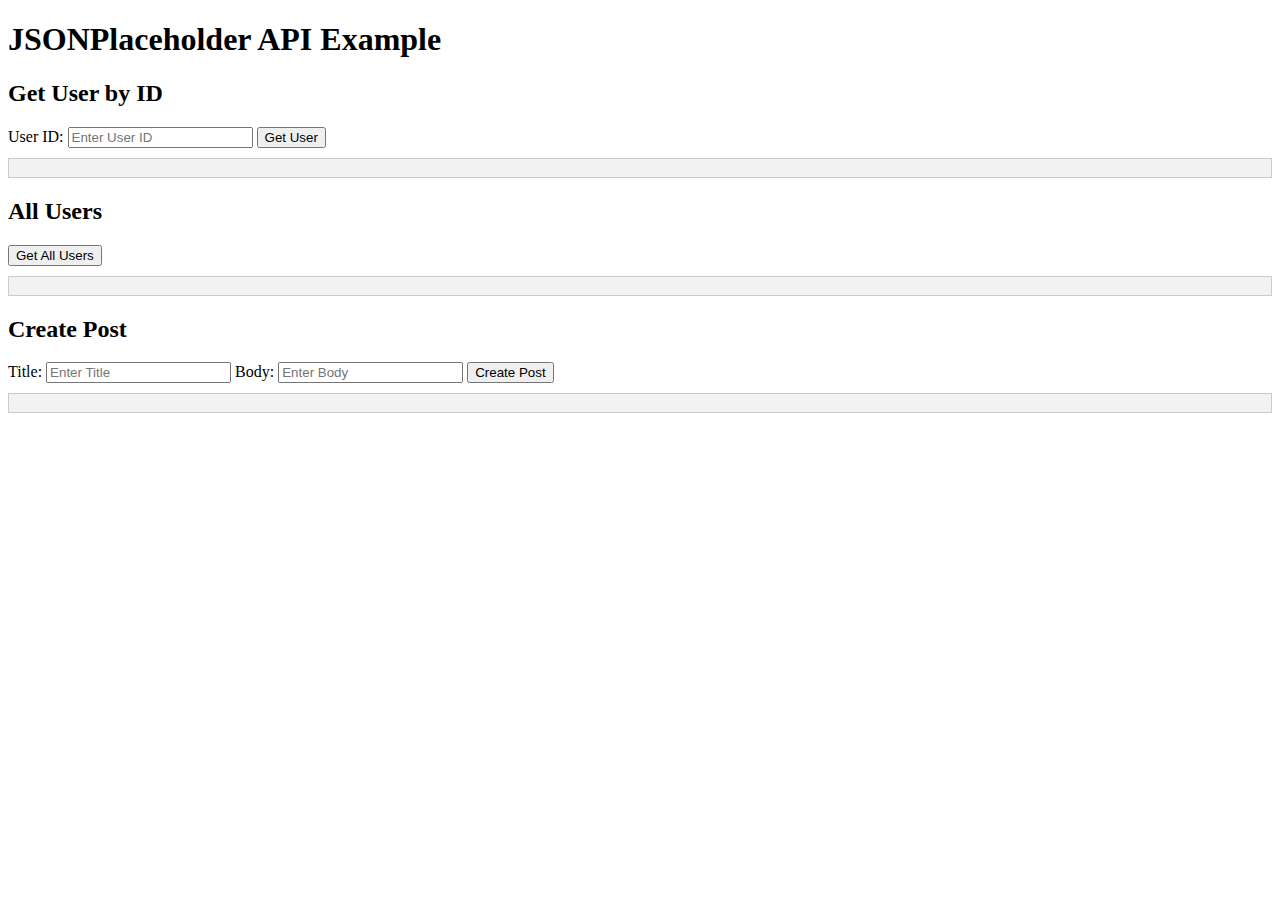
<file: Web_Development/Lab. Fetch API/index.html>
<!DOCTYPE html>
<html lang="en">

<head>
  <meta charset="UTF-8">
  <meta name="viewport" content="width=device-width, initial-scale=1.0">
  <title>Lab Fetch API</title>
  <link rel="stylesheet" href="style.css">
</head>

<body>
  <h1>JSONPlaceholder API Example</h1>
  <div class="box">
    <h2>Get User by ID</h2>
    <div class="search">
      <label for="userId">User ID: </label>
      <input type="text" id="userId" placeholder="Enter User ID">
      <button id="getUser">Get User</button>
    </div>
    <div class="container" id="userDetails"></div>
  </div>

  <div class="box">
    <h2>All Users</h2>
    <button id="getAllUsers">Get All Users</button>
    <div class="container" id="allUsers"></div>
  </div>

  <div class="box">
    <h2>Create Post</h2>
    <div class="post">
      <label for="title">Title: </label>
      <input type="text" id="title" placeholder="Enter Title">
      <label for="body">Body: </label>
      <input type="text" id="body" placeholder="Enter Body">
      <button id="createPost">Create Post</button>
    </div>
    <div class="container" id="postDetails"></div>
  </div>

  <script src="script.js"></script>
</body>

</html>
</file>
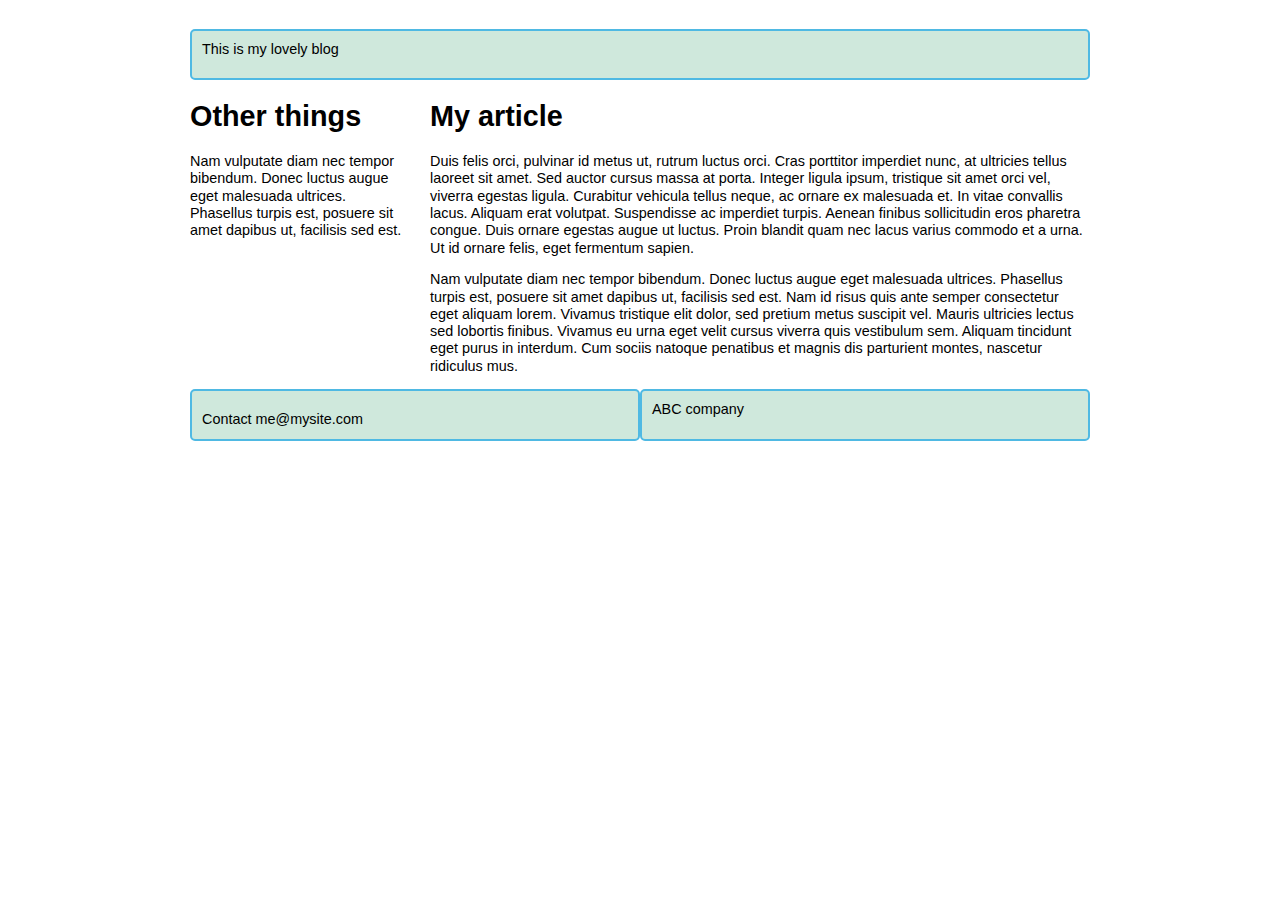
<file: Web_Development/Lab. Flexbox2/index.html>
<!DOCTYPE html>
<html lang="en">

<head>
  <meta charset="UTF-8">
  <meta name="viewport" content="width=device-width, initial-scale=1.0">
  <title>Flexbox 2</title>
  <link type="text/css" rel="stylesheet" href="style.css">
</head>

<body>
  <div class="container">
    <div>
      <header>This is my lovely blog</header>
    </div>

  </div>

  <div class="container">
    <aside>
      <h1>Other things</h1>
      <p>Nam vulputate diam nec tempor bibendum. Donec luctus augue eget malesuada ultrices. Phasellus turpis est,
        posuere sit amet dapibus ut, facilisis sed est.</p>
    </aside>

    <article>
      <h1>My article</h1>
      <p>Duis felis orci, pulvinar id metus ut, rutrum luctus orci. Cras porttitor imperdiet nunc, at ultricies tellus
        laoreet sit amet. Sed auctor cursus massa at porta. Integer ligula ipsum, tristique sit amet orci vel, viverra
        egestas ligula. Curabitur vehicula tellus neque, ac ornare ex malesuada et. In vitae convallis lacus. Aliquam
        erat volutpat. Suspendisse ac imperdiet turpis. Aenean finibus sollicitudin eros pharetra congue. Duis ornare
        egestas augue ut luctus. Proin blandit quam nec lacus varius commodo et a urna. Ut id ornare felis, eget
        fermentum sapien.</p>
      <p>Nam vulputate diam nec tempor bibendum. Donec luctus augue eget malesuada ultrices. Phasellus turpis est,
        posuere sit amet dapibus ut, facilisis sed est. Nam id risus quis ante semper consectetur eget aliquam lorem.
        Vivamus tristique elit dolor, sed pretium metus suscipit vel. Mauris ultricies lectus sed lobortis finibus.
        Vivamus eu urna eget velit cursus viverra quis vestibulum sem. Aliquam tincidunt eget purus in interdum. Cum
        sociis natoque penatibus et magnis dis parturient montes, nascetur ridiculus mus.</p>
    </article>
  </div>

  <div class="container">
    <div>
      <footer>Contact me@mysite.com</footer>
    </div>
    <div>ABC company</div>
  </div>
</body>

</html>
</file>
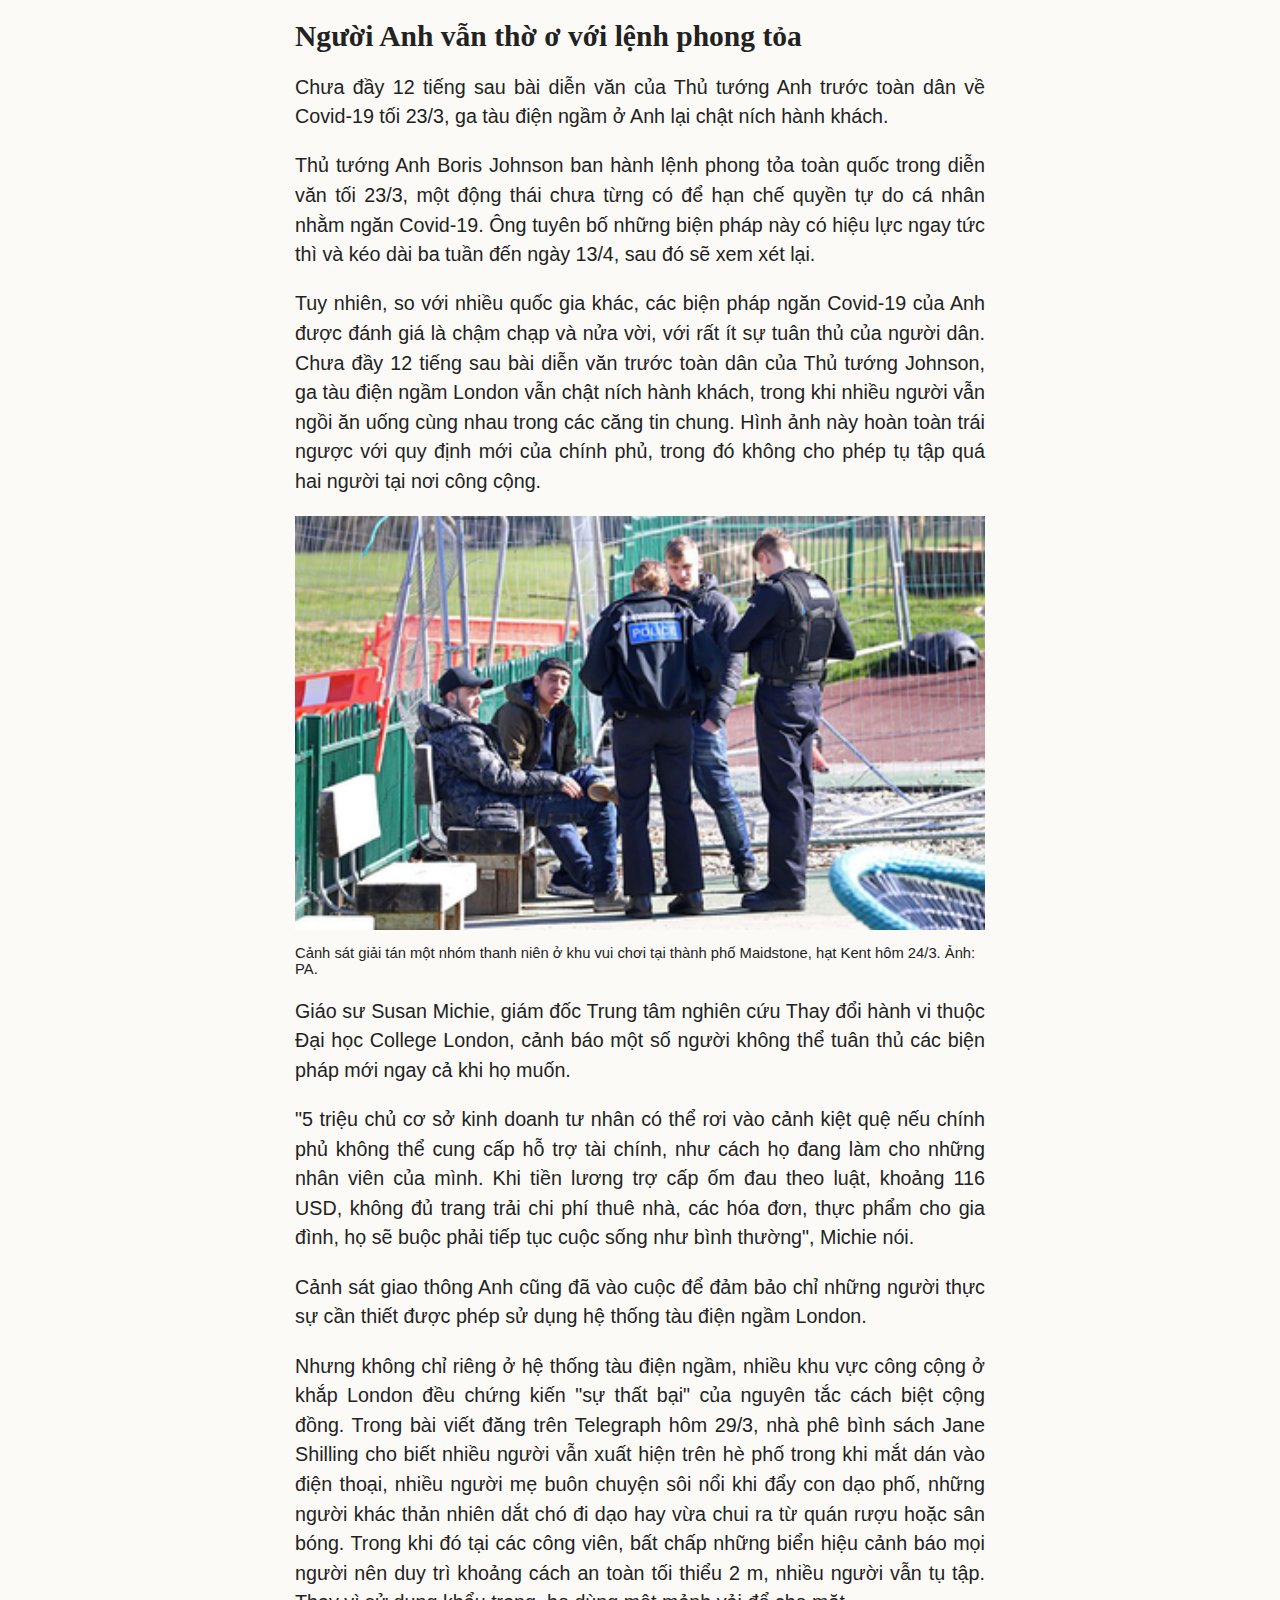
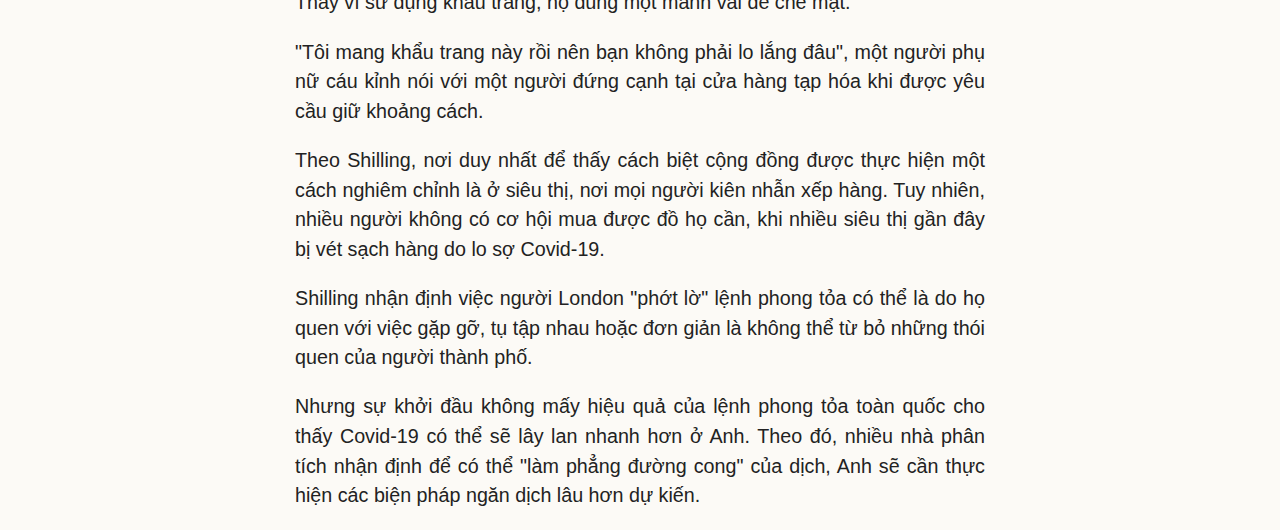
<file: Web_Development/Lab. Fluid Typography/index.html>
<!DOCTYPE html>
<html lang="en">

<head>
  <meta charset="UTF-8">
  <meta name="viewport" content="width=device-width, initial-scale=1.0">
  <title>Lab. Fluid Typography</title>
  <link type="text/css" rel="stylesheet" href="style.css">
</head>

<body>
  <div class="page">
    <article>
      <h1>Người Anh vẫn thờ ơ với lệnh phong tỏa</h1>
      <p>Chưa đầy 12 tiếng sau bài diễn văn của Thủ tướng Anh trước toàn dân về Covid-19 tối 23/3, ga tàu điện ngầm ở
        Anh lại chật ních hành khách.</p>
      <p>Thủ tướng Anh Boris Johnson ban hành lệnh phong tỏa toàn quốc trong diễn văn tối 23/3, một động thái chưa từng
        có để hạn chế quyền tự do cá nhân nhằm ngăn Covid-19. Ông tuyên bố những biện pháp này có hiệu lực ngay tức thì
        và kéo dài ba tuần đến ngày 13/4, sau đó sẽ xem xét lại.</p>
      <p>Tuy nhiên, so với nhiều quốc gia khác, các biện pháp ngăn Covid-19 của Anh được đánh giá là chậm chạp và nửa
        vời, với rất ít sự tuân thủ của người dân. Chưa đầy 12 tiếng sau bài diễn văn trước toàn dân của Thủ tướng
        Johnson, ga tàu điện ngầm London vẫn chật ních hành khách, trong khi nhiều người vẫn ngồi ăn uống cùng nhau
        trong các căng tin chung. Hình ảnh này hoàn toàn trái ngược với quy định mới của chính phủ, trong đó không cho
        phép tụ tập quá hai người tại nơi công cộng.</p>
      <div class="image">
        <div class="image-box">
          <img src="nguoi-anh-tho-o-big.jpg" alt="">
          <input type="hidden"
            value="../responsive-image/images/nguoi-anh-tho-o.jpg 140,  ../responsive-image/images/nguoi-anh-tho-o-big.jpg   380">
        </div>
        <div class="image-caption">Cảnh sát giải tán một nhóm thanh niên ở khu vui chơi tại thành phố Maidstone, hạt
          Kent hôm 24/3. Ảnh: PA.</div>
      </div>
      <p>Giáo sư Susan Michie, giám đốc Trung tâm nghiên cứu Thay đổi hành vi thuộc Đại học College London, cảnh báo một
        số người không thể tuân thủ các biện pháp mới ngay cả khi họ muốn.</p>
      <p>"5 triệu chủ cơ sở kinh doanh tư nhân có thể rơi vào cảnh kiệt quệ nếu chính phủ không thể cung cấp hỗ trợ tài
        chính, như cách họ đang làm cho những nhân viên của mình. Khi tiền lương trợ cấp ốm đau theo luật, khoảng 116
        USD, không đủ trang trải chi phí thuê nhà, các hóa đơn, thực phẩm cho gia đình, họ sẽ buộc phải tiếp tục cuộc
        sống như bình thường", Michie nói.</p>
      <p>Cảnh sát giao thông Anh cũng đã vào cuộc để đảm bảo chỉ những người thực sự cần thiết được phép sử dụng hệ
        thống tàu điện ngầm London.</p>
      <p>Nhưng không chỉ riêng ở hệ thống tàu điện ngầm, nhiều khu vực công cộng ở khắp London đều chứng kiến "sự thất
        bại" của nguyên tắc cách biệt cộng đồng. Trong bài viết đăng trên Telegraph hôm 29/3, nhà phê bình sách Jane
        Shilling cho biết nhiều người vẫn xuất hiện trên hè phố trong khi mắt dán vào điện thoại, nhiều người mẹ buôn
        chuyện sôi nổi khi đẩy con dạo phố, những người khác thản nhiên dắt chó đi dạo hay vừa chui ra từ quán rượu hoặc
        sân bóng. Trong khi đó tại các công viên, bất chấp những biển hiệu cảnh báo mọi người nên duy trì khoảng cách an
        toàn tối thiểu 2 m, nhiều người vẫn tụ tập. Thay vì sử dụng khẩu trang, họ dùng một mảnh vải để che mặt.</p>
      <p>"Tôi mang khẩu trang này rồi nên bạn không phải lo lắng đâu", một người phụ nữ cáu kỉnh nói với một người đứng
        cạnh tại cửa hàng tạp hóa khi được yêu cầu giữ khoảng cách.</p>
      <p>Theo Shilling, nơi duy nhất để thấy cách biệt cộng đồng được thực hiện một cách nghiêm chỉnh là ở siêu thị, nơi
        mọi người kiên nhẫn xếp hàng. Tuy nhiên, nhiều người không có cơ hội mua được đồ họ cần, khi nhiều siêu thị gần
        đây bị vét sạch hàng do lo sợ Covid-19.</p>
      <p>Shilling nhận định việc người London "phớt lờ" lệnh phong tỏa có thể là do họ quen với việc gặp gỡ, tụ tập nhau
        hoặc đơn giản là không thể từ bỏ những thói quen của người thành phố.</p>
      <p>Nhưng sự khởi đầu không mấy hiệu quả của lệnh phong tỏa toàn quốc cho thấy Covid-19 có thể sẽ lây lan nhanh hơn
        ở Anh. Theo đó, nhiều nhà phân tích nhận định để có thể "làm phẳng đường cong" của dịch, Anh sẽ cần thực hiện
        các biện pháp ngăn dịch lâu hơn dự kiến.</p>
    </article>
  </div>
</body>

</html>
</file>
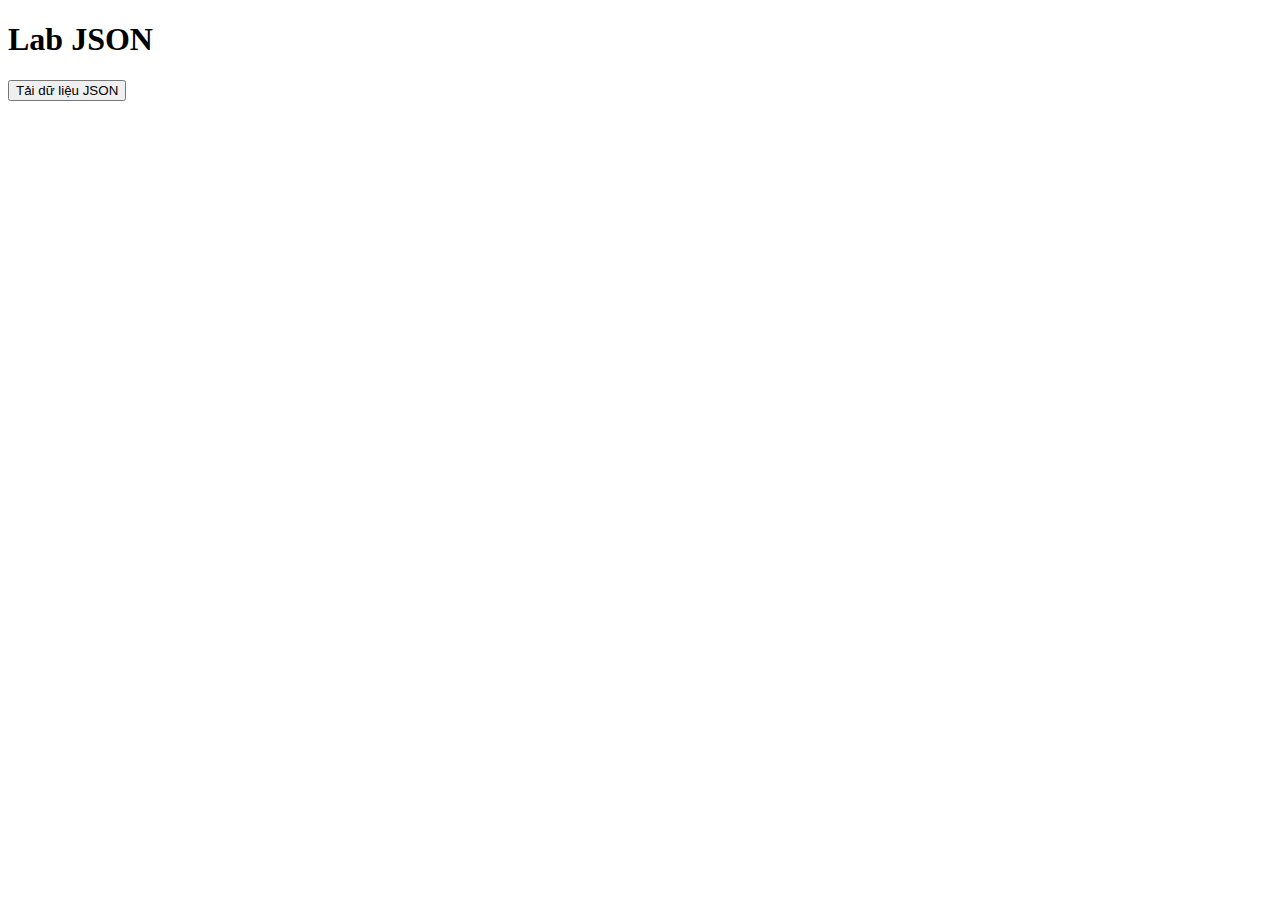
<file: Web_Development/Lab. JSON/index.html>
<!DOCTYPE html>
<html lang="en">

<head>
    <meta charset="UTF-8">
    <meta name="viewport" content="width=device-width, initial-scale=1.0">
    <title>Lab JSON</title>
    <link rel="stylesheet" href="styles.css">
    <script src="index.js"></script>
</head>

<body>
    <h1>Lab JSON</h1>

    <button id="loadDataButton">Tải dữ liệu JSON</button>
    <div id="dataContainer"></div>
</body>

</html>
</file>
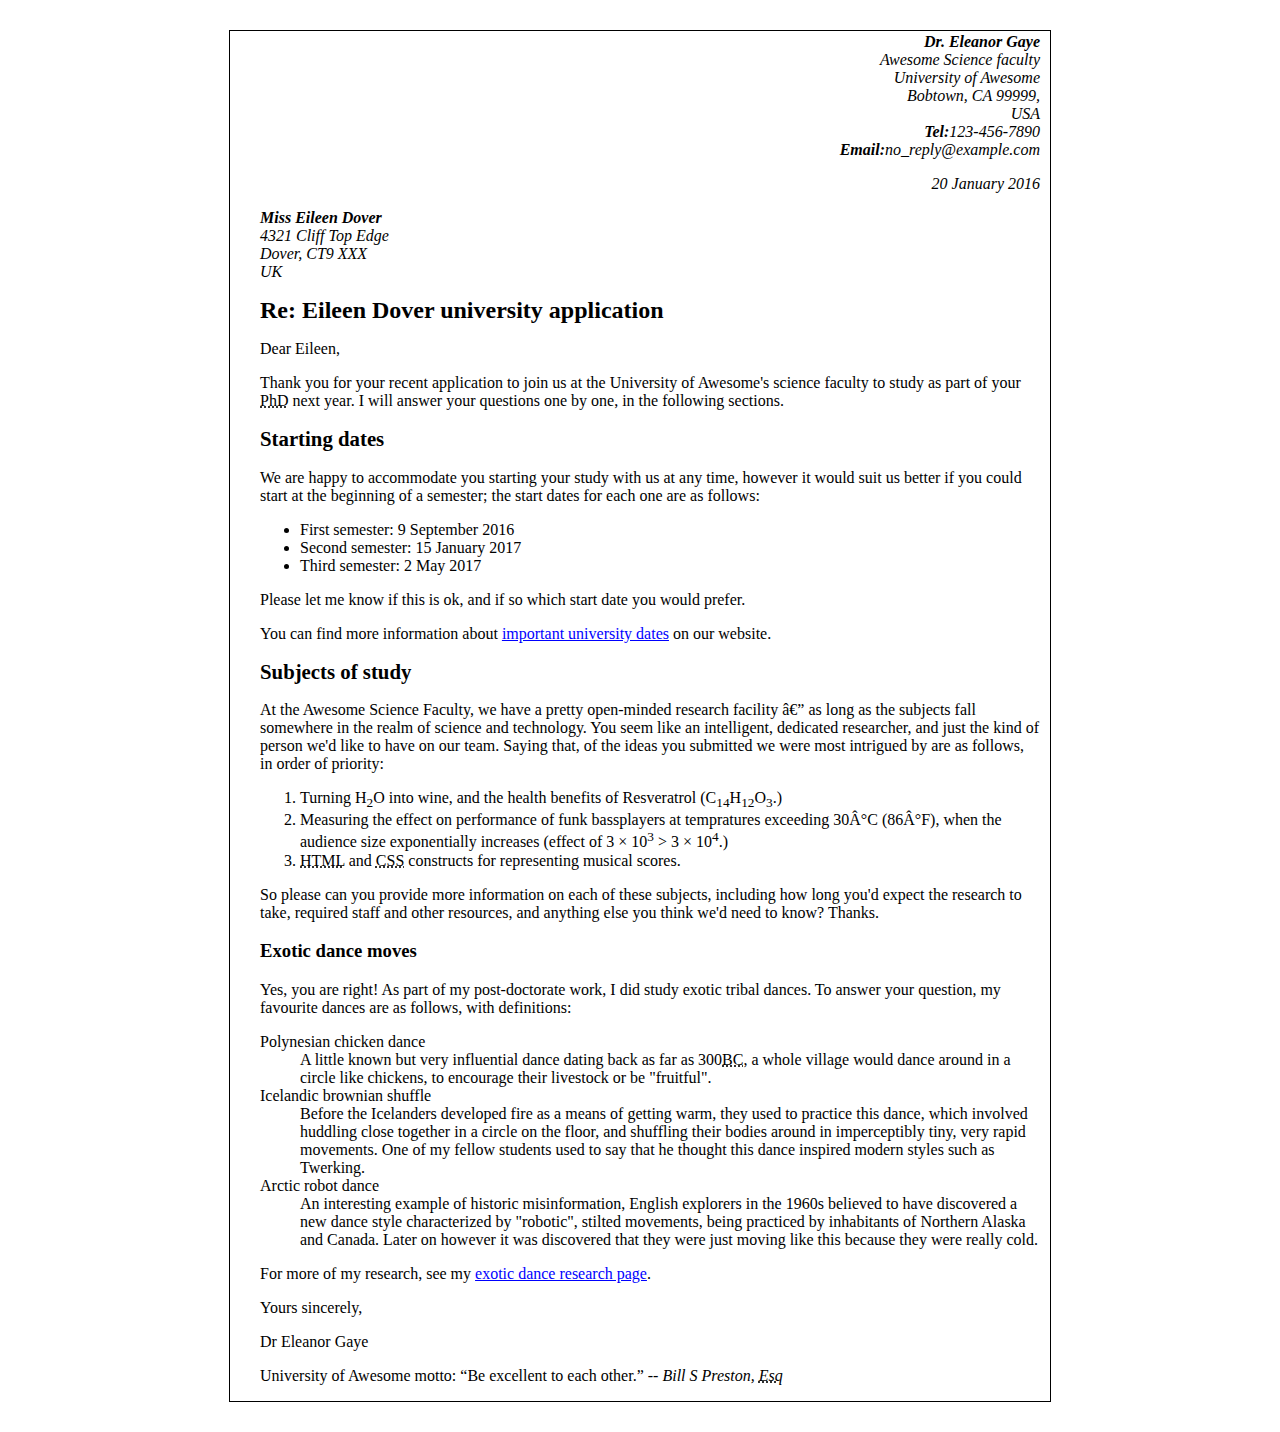
<file: Web_Development/Lab. Letter/index.html>
<!DOCTYPE html>
<html lang="en">

<head>
  <meta charset="UTF-8">
  <meta name="viewport" content="width=device-width, initial-scale=1.0">
  <title>Letter</title>

  <style>
    body {
      max-width: 780px;
      margin: 0 auto;
      margin-top: 30px;
      margin-bottom: 30px;
      border: 1px solid black;
      padding-top: 2px;
      padding-right: 10px;
      padding-left: 30px;
    }


    h1 {
      font-size: 1.5em;
    }

    h2 {
      font-size: 1.3em;
    }
  </style>
</head>

<body>
  <address style="text-align: right;">
    <strong>Dr. Eleanor Gaye</strong><br>
    Awesome Science faculty <br>
    University of Awesome <br>
    Bobtown, CA 99999,<br>
    USA<br>
    <strong>Tel:</strong>123-456-7890<br>
    <strong>Email:</strong>no_reply@example.com

    <p>20 January 2016</p>
  </address>

  <address>
    <strong>Miss Eileen Dover</strong><br>
    4321 Cliff Top Edge <br>
    Dover, CT9 XXX <br>
    UK <br>
  </address>

  <h1>Re: Eileen Dover university application</h1>

  <p>Dear Eileen,</p>

  <p>Thank you for your recent application to join us at the University of Awesome's science faculty to study as part
    of your <abbr title="Doctor of Philosophy">PhD</abbr> next year. I will answer your questions one by one, in the
    following sections.</p>

  <h2>Starting dates</h2>

  <p>We are happy to accommodate you starting your study with us at any time, however it would suit us better if you
    could start at the beginning of a semester; the start dates for each one are as follows:</p>

  <ul>
    <li>First semester: <time datetime="2016-09-09">9 September 2016</time></li>
    <li>Second semester: <time datetime="2017-01-15">15 January 2017</time></li>
    <li>Third semester: <time datetime="2017-05-02">2 May 2017</time></li>
  </ul>

  <p>Please let me know if this is ok, and if so which start date you would prefer.</p>
  <p>You can find more information about <a href="https://htmlreference.io" style="color: blue;">important university
      dates</a> on our
    website.
  </p>

  <h2>Subjects of study</h2>
  <p>At the Awesome Science Faculty, we have a pretty open-minded research facility â€” as long as the subjects fall
    somewhere in the realm of science and technology. You seem like an intelligent, dedicated researcher, and just the
    kind of person we'd like to have on our team. Saying that, of the ideas you submitted we were most intrigued by
    are
    as follows, in order of priority:</p>

  <ol>
    <li>Turning H<sub>2</sub>O into wine, and the health benefits of Resveratrol
      (C<sub>14</sub>H<sub>12</sub>O<sub>3</sub>.)</li>
    <li>Measuring the effect on performance of funk bassplayers at tempratures exceeding 30Â°C (86Â°F), when the
      audience
      size exponentially increases (effect of 3 &times; 10<sup>3</sup> > 3 &times; 10<sup>4</sup>.)</li>
    <li><abbr title="HyperText Markup Language">HTML</abbr> and <abbr title="Cascading Style Sheets">CSS</abbr>
      constructs for representing musical scores.</li>
  </ol>

  <p>
    So please can you provide more information on each of these subjects, including how long you'd expect the research
    to take, required staff and other resources, and anything else you think we'd need to know? Thanks.
  </p>

  <h3>Exotic dance moves</h3>
  <p>Yes, you are right! As part of my post-doctorate work, I did study exotic tribal dances. To answer your question,
    my favourite dances are as follows, with definitions:</p>

  <dl>
    <dt>Polynesian chicken dance</dt>
    <dd>A little known but very influential dance dating back as far as 300<abbr title="Before Christ">BC</abbr>, a
      whole village would dance around in a circle like chickens, to encourage their livestock or be "fruitful".</dd>
    <dt>Icelandic brownian shuffle</dt>
    <dd>Before the Icelanders developed fire as a means of getting warm, they used to practice this dance, which
      involved
      huddling close together in a circle on the floor, and shuffling their bodies around in imperceptibly tiny,
      very rapid movements. One of my fellow students used to say that he thought this dance inspired modern styles
      such
      as Twerking.</dd>
    <dt>Arctic robot dance</dt>
    <dd>An interesting example of historic misinformation, English explorers in the 1960s believed to have discovered
      a
      new dance style characterized by "robotic", stilted movements, being practiced by inhabitants of Northern Alaska
      and Canada. Later on however it was discovered that they were just moving like this because they were really
      cold.
    </dd>
  </dl>

  <p>For more of my research, see my <a href="https://htmlreference.io" style="color: blue;">exotic dance research
      page</a>.</p>

  <p>Yours sincerely,</p>
  <p>Dr Eleanor Gaye</p>

  <p>University of Awesome motto: <q>Be excellent to each other.</q> -- <cite>Bill S Preston, <abbr
        title="Esquire">Esq</abbr>
    </cite></p>
</body>

</html>
</file>
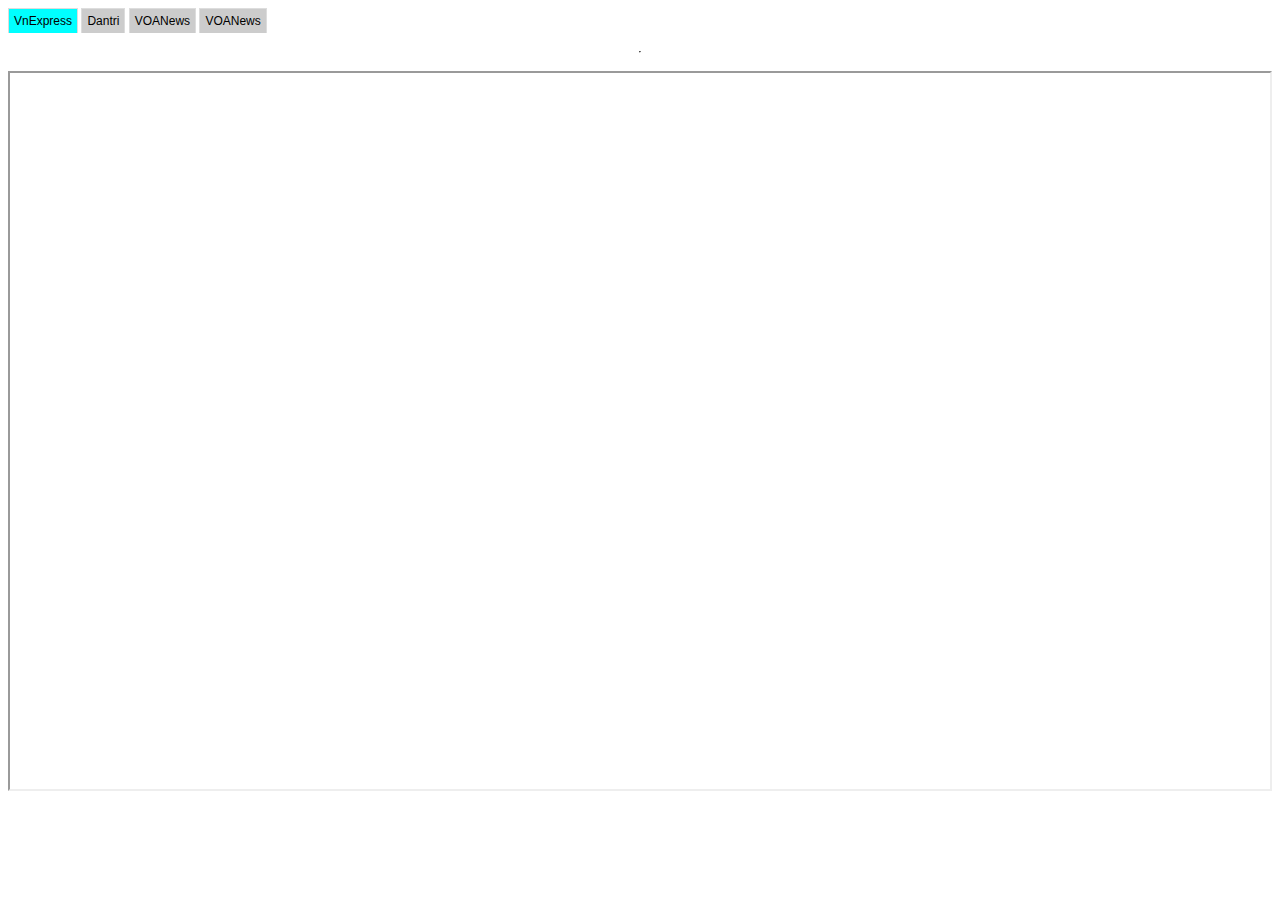
<file: Web_Development/Lab. Tab/index.html>
<!DOCTYPE html>
<html lang="en">

<head>
  <meta charset="UTF-8">
  <meta name="viewport" content="width=device-width, initial-scale=1.0">
  <title>Lab Thực đơn</title>
  <link rel="stylesheet" href="style.css">
</head>

<body>
  <main class="container">
    <ul>
      <li id="l1" class="selected" onclick="avoid(this)">VnExpress</li>
      <li id="l2" onclick="avoid(this)">Dantri</li>
      <li id="l3" onclick="avoid(this)">VOANews</li>
      <li id="l4" onclick="avoid(this)">VOANews</li>
    </ul>
    <hr style="border-top: 1px solid black;">

    <iframe id="myframe" src="https://htmlreference.io/" style="height:80vh; width:100%;"></iframe>
  </main>


  <script src="script.js"></script>
</body>

</html>
</file>
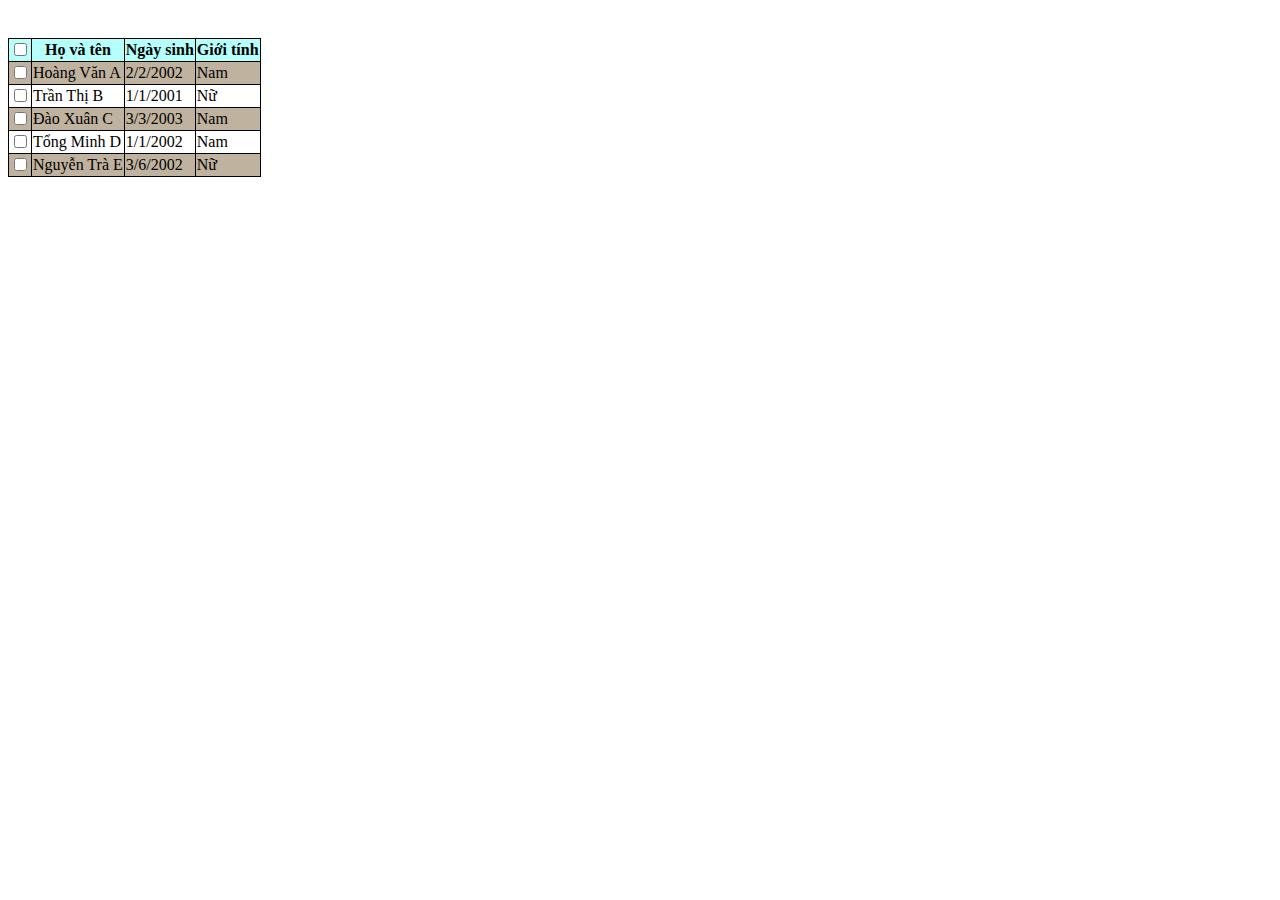
<file: Web_Development/Lab. Table/index.html>
<!DOCTYPE html>
<html lang="en">

<head>
  <meta charset="UTF-8">
  <meta name="viewport" content="width=device-width, initial-scale=1.0">
  <title>Document</title>
  <link rel="stylesheet" href="style.css">
</head>

<body>
  <div class="group-op-container">
    <div class="group-op nodisplay">
      <button class="group-op-delete">Xóa</button>
    </div>
  </div>
  <table id="tbl">
    <thead>
      <tr>
        <th>
          <input type="checkbox" id="checkAll">
        </th>
        <th class="sortcol">
          Họ và tên
        </th>
        <th class="sortcol">
          Ngày sinh
        </th>
        <th>Giới tính</th>
      </tr>
    </thead>
    <tbody>
      <tr class="row">
        <td>
          <input type="checkbox" class="check">
        </td>
        <td>Hoàng Văn A</td>
        <td>2/2/2002</td>
        <td>Nam</td>
      </tr>
      <tr class="row">
        <td>
          <input type="checkbox" class="check">
        </td>
        <td>Trần Thị B</td>
        <td>1/1/2001</td>
        <td>Nữ</td>
      </tr>
      <tr class="row">
        <td>
          <input type="checkbox" class="check">
        </td>
        <td>Đào Xuân C</td>
        <td>3/3/2003</td>
        <td>Nam</td>
      </tr>
      <tr class="row">
        <td>
          <input type="checkbox" class="check">
        </td>
        <td>Tổng Minh D</td>
        <td>1/1/2002</td>
        <td>Nam</td>
      </tr>
      <tr class="row">
        <td>
          <input type="checkbox" class="check">
        </td>
        <td>Nguyễn Trà E</td>
        <td>3/6/2002</td>
        <td>Nữ</td>
      </tr>
    </tbody>
  </table>
  <script src="script.js"></script>
</body>

</html>
</file>
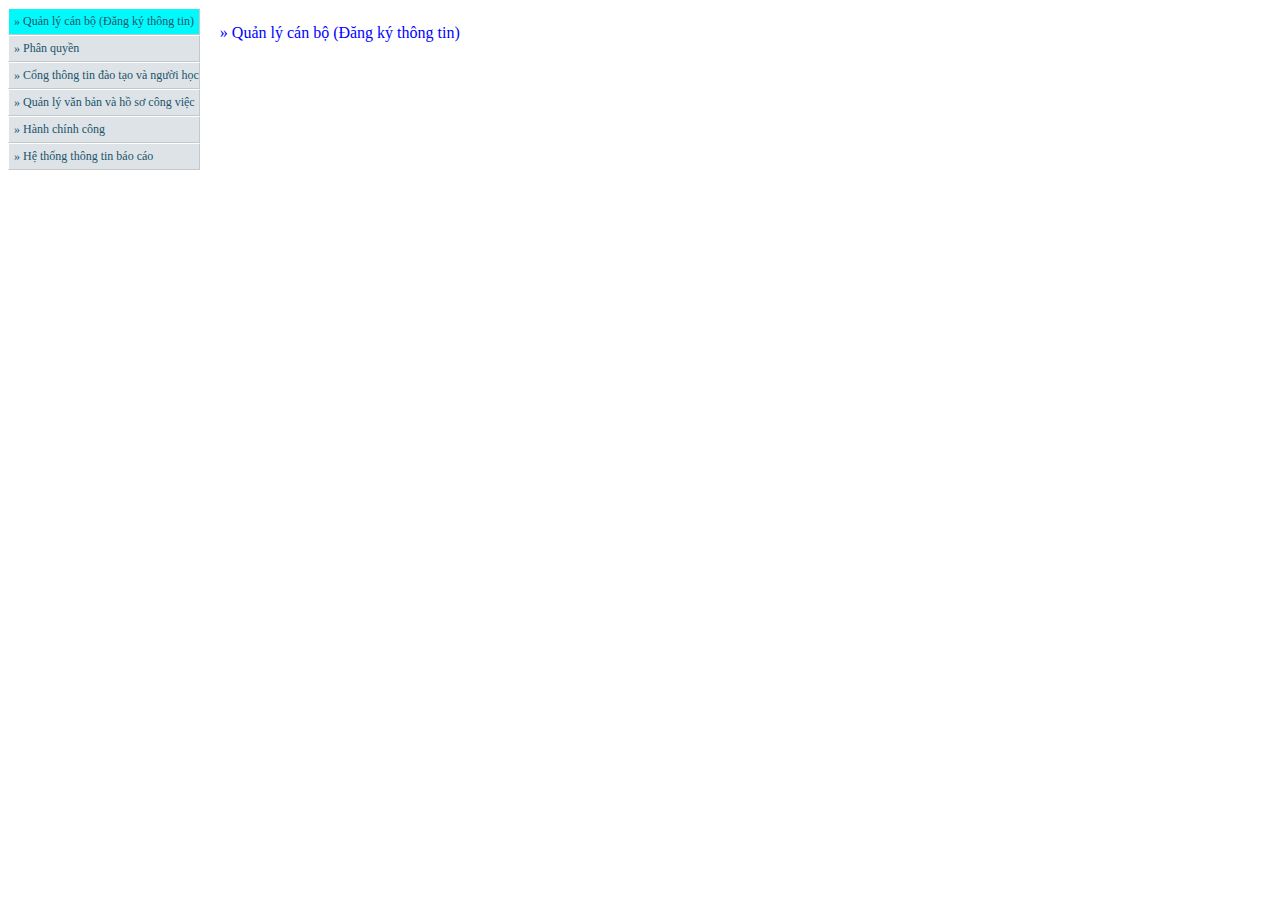
<file: Web_Development/Lab. Thuc don/index.html>
<!DOCTYPE html>
<html lang="en">

<head>
  <meta charset="UTF-8">
  <meta name="viewport" content="width=device-width, initial-scale=1.0">
  <title>Lab Thực đơn</title>
  <link rel="stylesheet" href="style.css">
</head>

<body>
  <div class="container">
    <ul>
      <li class="selected" onclick="avoid(this)">&raquo; Quản lý cán bộ (Đăng ký thông tin)</li>
      <li onclick="avoid(this)">&raquo; Phân quyền</li>
      <li onclick="avoid(this)">&raquo; Cổng thông tin đào tạo và người học</li>
      <li onclick="avoid(this)">&raquo; Quản lý văn bản và hồ sơ công việc</li>
      <li onclick="avoid(this)">&raquo; Hành chính công</li>
      <li onclick="avoid(this)">&raquo; Hệ thống thông tin báo cáo</li>
    </ul>

    <p id="content">&raquo; Quản lý cán bộ (Đăng ký thông tin)</p>
  </div>


  <script src="script.js"></script>
</body>

</html>
</file>
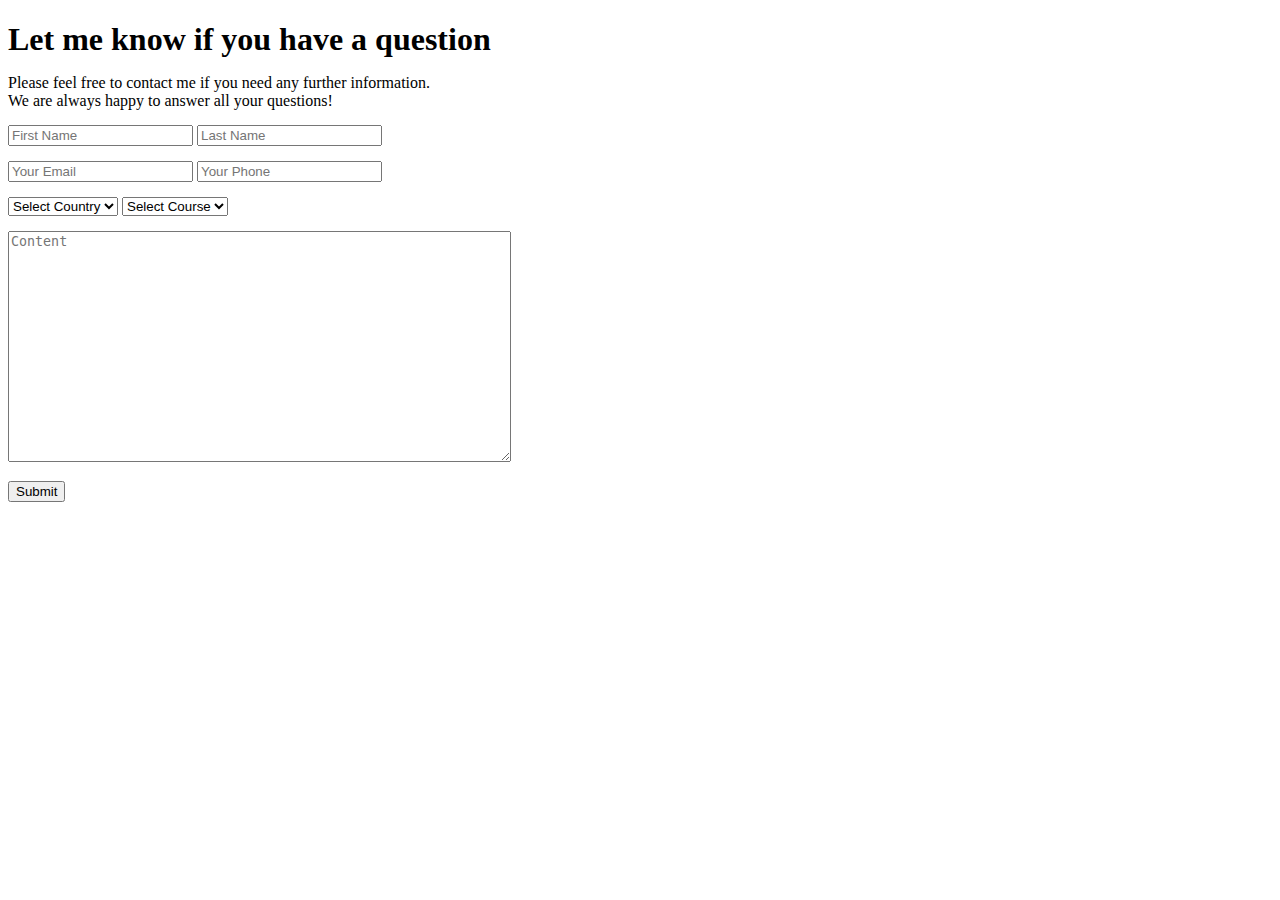
<file: Web_Development/Lab. Form_Image/b1.html>
<!DOCTYPE html>
<html lang="en">

<head>
  <meta charset="UTF-8">
  <meta name="viewport" content="width=device-width, initial-scale=1.0">
  <title>Form</title>
  <style>
    * {
      margin-bottom: 15px;
    }
  </style>
</head>

<body>
  <h1>Let me know if you have a question</h1>
  <p>
    Please feel free to contact me if you need any further information.<br>
    We are always happy to answer all your questions!
  </p>
  <form>
    <input type="text" placeholder="First Name" required>
    <input type="text" placeholder="Last Name" required>
    <br>
    <input type="text" placeholder="Your Email" required>
    <input type="text" placeholder="Your Phone" required>
    <br>
    <select name="country" id="country_select">
      <option value="">Select Country</option>
      <option value="Vietnam">Việt Nam</option>
      <option value="Japan">Japan</option>
      <option value="Korea">Korea</option>
    </select>
    <select name="Course" id="Couse">
      <option value="">Select Course</option>
      <option value="Vietnam">Việt Nam</option>
      <option value="Japan">Japan</option>
      <option value="Korea">Korea</option>
    </select>
    <br>
    <textarea placeholder="Content" cols="60" rows="15"></textarea>
    <br>
    <button>Submit</button>

</body>

</html>
</file>
<file: Web_Development/Lab. Fetch API/style.css>
* {
  box-sizing: border-box;
}

.container {
  margin: 10px 0;
  padding: 0 10px;
  min-height: 20px;
  background: #f2f2f2;
  border: 1px solid #ccc;
  display: flex;
  flex-direction: row;
  flex-wrap: wrap;
}

.col {
  flex: 50%;
  justify-self: center;
}

@media (max-width: 600px) {
  .col {
    flex: 100%;
  }
}
</file>
<file: Web_Development/Lab. Flexbox2/style.css>
body {
  width: 90%;
  max-width: 900px;
  margin: 2em auto;
  font: .9em/1.2 Arial, Helvetica, sans-serif;
}

.container {
  display: flex;
  flex-direction: row;
}

header {
  margin-bottom: 10px;
}

footer {
  margin-top: 10px;
}

article {
  flex: 3;
  order: 1;
  padding-left: 20px;
}

aside {
  flex: 1;
  order: 0;
}

div.container>div {
  border-radius: 5px;
  padding: 10px;
  background-color: rgb(207, 232, 220);
  border: 2px solid rgb(79, 185, 227);
  flex: 1;
}

p {
  display: block;
  margin-block-start: 1em;
  margin-block-end: 1em;
  margin-inline-start: 0px;
  margin-inline-end: 0px;
}
</file>
<file: Web_Development/Lab. Fluid Typography/style.css>
:root {
  background-color: rgb(252, 250, 246);
  font-family: arial, sans-serif, serif;
}

div .image-box img {
  width: 100%;
}

div.page {
  max-width: 35rem;
  margin-left: auto;
  margin-right: auto;
  color: rgb(34, 34, 34);
}

div.page h1 {
  font-family: "Merriweather", serif;
  font-size: 1.5rem;
}

div.page p {
  text-align: justify;
  line-height: 1.5;
}

div.page div .image-caption {
  font-size: 0.75rem;
  padding-top: 0.5rem;
}

div {
  display: block;
}

@media screen and (max-width: 359px) {
  :root {
    font-size: 16px;
  }
}

@media screen and (min-width: 360px) {
  :root {
    font-size: calc(16px + 2 * ((100vw - 360px) / 408));
  }
}

@media screen and (min-width: 768px) {
  :root {
    font-size: calc(18px + 2 * ((100vw - 768px) / 598));
  }
}

@media screen and (min-width: 1366px) {
  :root {
    font-size: 20px;
  }
}
</file>
<file: Web_Development/Lab. JSON/styles.css>
button {
    margin-bottom: 10px;
}

td {
    padding: 0.5em;
    border: solid black 1px;
}

table {
    border-collapse: collapse;
}

tr:nth-child(even) {
    background-color: #dddddd;
}
</file>
<file: Web_Development/Lab. Tab/style.css>
* {
  box-sizing: border-box;
}

.container {
  display: flex;
  flex-direction: column;
  gap: 10px;
}

ul {
  list-style-type: none;
  margin: 0;
  padding: 0;
  margin-right: 20px;

  font-family: arial;
  font-size: 12px;
}

li {
  display: inline-block;
  background-color: #cccccc;
  border-left: solid 1px #dcdcdc;
  border-right: solid 1px #dcdcdc;
  border-top: solid 1px #dddddd;
  border-bottom: solid 0px #dddddd;
  cursor: pointer;

  padding: 5px;
}

li:hover {
  background-color: #fcfcfc;
}

li.selected {
  background-color: #00ffff;
}
</file>
<file: Web_Development/Lab. Table/style.css>
#tbl {
  border: solid 1px #000000;
  border-collapse: collapse;
}

#tbl td,
th {
  border: solid 1px #000000;
}

.row:hover {
  background-color: greenyellow;
  cursor: pointer;
}

#tbl thead {
  background-color: #B6FFFA;
}

#sortable th.sortcol span.arrow::after {
  content: "\2195";
}

#tbl tr.selected {
  background-color: yellow;
}


.nodisplay {
  display: none;
}

div.group-op-container {
  height: 30px;
}

tbody tr:nth-child(odd) {
  background-color: #BFB29E;
}


#tbl th.asc span.arrow::after {
  content: "\2191";
  background-color: yellow;
  color: red;
  font-weight: bold;
}

#tbl th.desc span.arrow::after {
  content: "\2193";
  background-color: yellow;
  color: red;
  font-weight: bold;
}
</file>
<file: Web_Development/Lab. Thuc don/style.css>
* {
  box-sizing: border-box;
}

.container {
  display: flex;
  flex-direction: row;

}

ul {
  display: inline;
  list-style-type: none;
  margin: 0;
  padding: 0;
  margin-right: 20px;

  font-family: arial;
  font-size: 12px;
}

li {
  background-color: #dee3e7;
  cursor: pointer;

  border-top: #fefefe 1px solid;
  border-left: #fefefe 1px solid;
  border-right: #c3c8cb 1px solid;
  border-bottom: #c3c8cb 1px solid;

  padding: 5px 0 5px 5px;
  font-family: verdana;
  color: #21536a;
}

li:hover {
  background-color: #f8fafc;
}

li.selected {
  background-color: #00fafc;
}

#content {
  color: blue;
}
</file>
